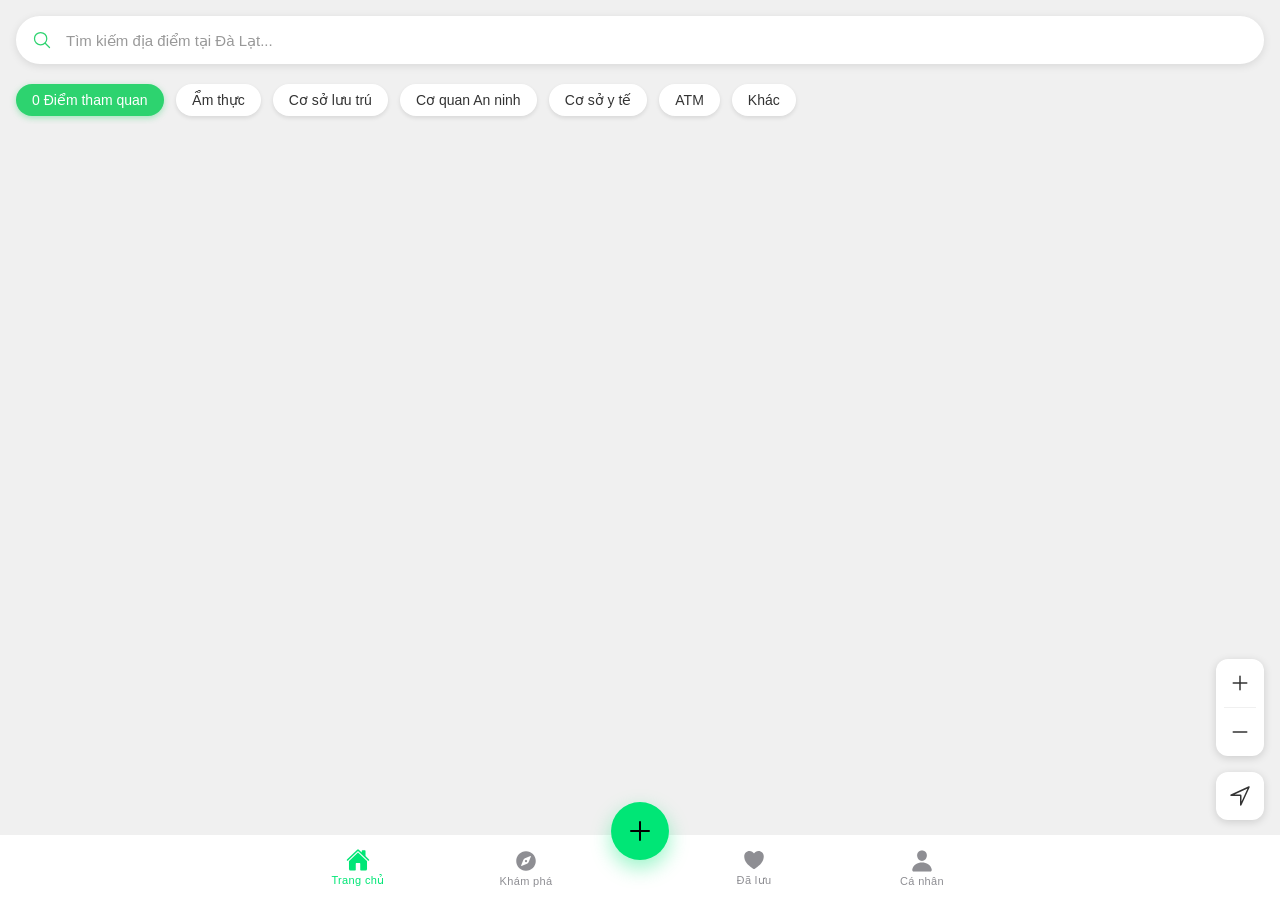
<file: index.html>
<!DOCTYPE html>
<html lang="en" data-beasties-container>

<head>
  <meta charset="utf-8">
  <title>Ionic App</title>

  <base href="/">

  <meta name="color-scheme" content="light dark">
  <meta name="viewport" content="viewport-fit=cover, width=device-width, initial-scale=1.0, minimum-scale=1.0, maximum-scale=1.0, user-scalable=no">
  <meta name="format-detection" content="telephone=no">
  <meta name="msapplication-tap-highlight" content="no">

  <link rel="icon" type="image/png" href="assets/icon/favicon.png">

  <!-- add to homescreen for ios -->
  <meta name="mobile-web-app-capable" content="yes">
  <meta name="apple-mobile-web-app-status-bar-style" content="black">
<style>:root{--ion-color-primary:#0054e9;--ion-color-primary-rgb:0, 84, 233;--ion-color-primary-contrast:#fff;--ion-color-primary-contrast-rgb:255, 255, 255;--ion-color-primary-shade:#004acd;--ion-color-primary-tint:#1a65eb;--ion-color-secondary:#0163aa;--ion-color-secondary-rgb:1, 99, 170;--ion-color-secondary-contrast:#fff;--ion-color-secondary-contrast-rgb:255, 255, 255;--ion-color-secondary-shade:#015796;--ion-color-secondary-tint:#1a73b3;--ion-color-tertiary:#6030ff;--ion-color-tertiary-rgb:96, 48, 255;--ion-color-tertiary-contrast:#fff;--ion-color-tertiary-contrast-rgb:255, 255, 255;--ion-color-tertiary-shade:#542ae0;--ion-color-tertiary-tint:#7045ff;--ion-color-success:#2dd55b;--ion-color-success-rgb:45, 213, 91;--ion-color-success-contrast:#000;--ion-color-success-contrast-rgb:0, 0, 0;--ion-color-success-shade:#28bb50;--ion-color-success-tint:#42d96b;--ion-color-warning:#ffc409;--ion-color-warning-rgb:255, 196, 9;--ion-color-warning-contrast:#000;--ion-color-warning-contrast-rgb:0, 0, 0;--ion-color-warning-shade:#e0ac08;--ion-color-warning-tint:#ffca22;--ion-color-danger:#c5000f;--ion-color-danger-rgb:197, 0, 15;--ion-color-danger-contrast:#fff;--ion-color-danger-contrast-rgb:255, 255, 255;--ion-color-danger-shade:#ad000d;--ion-color-danger-tint:#cb1a27;--ion-color-light:#f4f5f8;--ion-color-light-rgb:244, 245, 248;--ion-color-light-contrast:#000;--ion-color-light-contrast-rgb:0, 0, 0;--ion-color-light-shade:#d7d8da;--ion-color-light-tint:#f5f6f9;--ion-color-medium:#636469;--ion-color-medium-rgb:99, 100, 105;--ion-color-medium-contrast:#fff;--ion-color-medium-contrast-rgb:255, 255, 255;--ion-color-medium-shade:#57585c;--ion-color-medium-tint:#737478;--ion-color-dark:#222428;--ion-color-dark-rgb:34, 36, 40;--ion-color-dark-contrast:#fff;--ion-color-dark-contrast-rgb:255, 255, 255;--ion-color-dark-shade:#1e2023;--ion-color-dark-tint:#383a3e}html{--ion-dynamic-font:-apple-system-body;--ion-font-family:var(--ion-default-font)}body{background:var(--ion-background-color);color:var(--ion-text-color)}@supports (padding-top: 20px){html{--ion-safe-area-top:var(--ion-statusbar-padding)}}@supports (padding-top: env(safe-area-inset-top)){html{--ion-safe-area-top:var(--safe-area-inset-top, env(safe-area-inset-top));--ion-safe-area-bottom:var(--safe-area-inset-bottom, env(safe-area-inset-bottom));--ion-safe-area-left:var(--safe-area-inset-left, env(safe-area-inset-left));--ion-safe-area-right:var(--safe-area-inset-right, env(safe-area-inset-right))}}*{box-sizing:border-box;-webkit-tap-highlight-color:rgba(0,0,0,0);-webkit-tap-highlight-color:transparent;-webkit-touch-callout:none}html{width:100%;height:100%;-webkit-text-size-adjust:100%;text-size-adjust:100%}body{-moz-osx-font-smoothing:grayscale;-webkit-font-smoothing:antialiased;margin:0;padding:0;position:fixed;width:100%;max-width:100%;height:100%;max-height:100%;transform:translateZ(0);text-rendering:optimizeLegibility;overflow:hidden;touch-action:manipulation;-webkit-user-drag:none;-ms-content-zooming:none;word-wrap:break-word;overscroll-behavior-y:none;-webkit-text-size-adjust:none;text-size-adjust:none}html{font-family:var(--ion-font-family)}@supports (-webkit-touch-callout: none){html{font:var(--ion-dynamic-font, 16px var(--ion-font-family))}}</style><link rel="stylesheet" href="styles-RLYRKEWG.css" media="print" onload="this.media='all'"><noscript><link rel="stylesheet" href="styles-RLYRKEWG.css"></noscript></head>

<body>
  <app-root></app-root>
<link rel="modulepreload" href="chunk-JLIR7MG2.js"><link rel="modulepreload" href="chunk-DSTHLXDR.js"><link rel="modulepreload" href="chunk-C5F43A2S.js"><link rel="modulepreload" href="chunk-CDIY4OHL.js"><link rel="modulepreload" href="chunk-BB2L6VRG.js"><link rel="modulepreload" href="chunk-7KGURMOZ.js"><link rel="modulepreload" href="chunk-EN6XEHOR.js"><link rel="modulepreload" href="chunk-XS3D4BMX.js"><link rel="modulepreload" href="chunk-YFROBOQR.js"><link rel="modulepreload" href="chunk-WTJTNUM2.js"><script src="polyfills-TDCRLYKL.js" type="module"></script><script src="main-SAQVHTXD.js" type="module"></script></body>

</html>
</file>
<file: styles-RLYRKEWG.css>
.leaflet-pane,.leaflet-tile,.leaflet-marker-icon,.leaflet-marker-shadow,.leaflet-tile-container,.leaflet-pane>svg,.leaflet-pane>canvas,.leaflet-zoom-box,.leaflet-image-layer,.leaflet-layer{position:absolute;left:0;top:0}.leaflet-container{overflow:hidden}.leaflet-tile,.leaflet-marker-icon,.leaflet-marker-shadow{-webkit-user-select:none;-moz-user-select:none;user-select:none;-webkit-user-drag:none}.leaflet-tile::selection{background:transparent}.leaflet-safari .leaflet-tile{image-rendering:-webkit-optimize-contrast}.leaflet-safari .leaflet-tile-container{width:1600px;height:1600px;-webkit-transform-origin:0 0}.leaflet-marker-icon,.leaflet-marker-shadow{display:block}.leaflet-container .leaflet-overlay-pane svg{max-width:none!important;max-height:none!important}.leaflet-container .leaflet-marker-pane img,.leaflet-container .leaflet-shadow-pane img,.leaflet-container .leaflet-tile-pane img,.leaflet-container img.leaflet-image-layer,.leaflet-container .leaflet-tile{max-width:none!important;max-height:none!important;width:auto;padding:0}.leaflet-container img.leaflet-tile{mix-blend-mode:plus-lighter}.leaflet-container.leaflet-touch-zoom{-ms-touch-action:pan-x pan-y;touch-action:pan-x pan-y}.leaflet-container.leaflet-touch-drag{-ms-touch-action:pinch-zoom;touch-action:none;touch-action:pinch-zoom}.leaflet-container.leaflet-touch-drag.leaflet-touch-zoom{-ms-touch-action:none;touch-action:none}.leaflet-container{-webkit-tap-highlight-color:transparent}.leaflet-container a{-webkit-tap-highlight-color:rgba(51,181,229,.4)}.leaflet-tile{filter:inherit;visibility:hidden}.leaflet-tile-loaded{visibility:inherit}.leaflet-zoom-box{width:0;height:0;-moz-box-sizing:border-box;box-sizing:border-box;z-index:800}.leaflet-overlay-pane svg{-moz-user-select:none}.leaflet-pane{z-index:400}.leaflet-tile-pane{z-index:200}.leaflet-overlay-pane{z-index:400}.leaflet-shadow-pane{z-index:500}.leaflet-marker-pane{z-index:600}.leaflet-tooltip-pane{z-index:650}.leaflet-popup-pane{z-index:700}.leaflet-map-pane canvas{z-index:100}.leaflet-map-pane svg{z-index:200}.leaflet-vml-shape{width:1px;height:1px}.lvml{behavior:url(#default#VML);display:inline-block;position:absolute}.leaflet-control{position:relative;z-index:800;pointer-events:visiblePainted;pointer-events:auto}.leaflet-top,.leaflet-bottom{position:absolute;z-index:1000;pointer-events:none}.leaflet-top{top:0}.leaflet-right{right:0}.leaflet-bottom{bottom:0}.leaflet-left{left:0}.leaflet-control{float:left;clear:both}.leaflet-right .leaflet-control{float:right}.leaflet-top .leaflet-control{margin-top:10px}.leaflet-bottom .leaflet-control{margin-bottom:10px}.leaflet-left .leaflet-control{margin-left:10px}.leaflet-right .leaflet-control{margin-right:10px}.leaflet-fade-anim .leaflet-popup{opacity:0;-webkit-transition:opacity .2s linear;-moz-transition:opacity .2s linear;transition:opacity .2s linear}.leaflet-fade-anim .leaflet-map-pane .leaflet-popup{opacity:1}.leaflet-zoom-animated{-webkit-transform-origin:0 0;-ms-transform-origin:0 0;transform-origin:0 0}svg.leaflet-zoom-animated{will-change:transform}.leaflet-zoom-anim .leaflet-zoom-animated{-webkit-transition:-webkit-transform .25s cubic-bezier(0,0,.25,1);-moz-transition:-moz-transform .25s cubic-bezier(0,0,.25,1);transition:transform .25s cubic-bezier(0,0,.25,1)}.leaflet-zoom-anim .leaflet-tile,.leaflet-pan-anim .leaflet-tile{-webkit-transition:none;-moz-transition:none;transition:none}.leaflet-zoom-anim .leaflet-zoom-hide{visibility:hidden}.leaflet-interactive{cursor:pointer}.leaflet-grab{cursor:-webkit-grab;cursor:-moz-grab;cursor:grab}.leaflet-crosshair,.leaflet-crosshair .leaflet-interactive{cursor:crosshair}.leaflet-popup-pane,.leaflet-control{cursor:auto}.leaflet-dragging .leaflet-grab,.leaflet-dragging .leaflet-grab .leaflet-interactive,.leaflet-dragging .leaflet-marker-draggable{cursor:move;cursor:-webkit-grabbing;cursor:-moz-grabbing;cursor:grabbing}.leaflet-marker-icon,.leaflet-marker-shadow,.leaflet-image-layer,.leaflet-pane>svg path,.leaflet-tile-container{pointer-events:none}.leaflet-marker-icon.leaflet-interactive,.leaflet-image-layer.leaflet-interactive,.leaflet-pane>svg path.leaflet-interactive,svg.leaflet-image-layer.leaflet-interactive path{pointer-events:visiblePainted;pointer-events:auto}.leaflet-container{background:#ddd;outline-offset:1px}.leaflet-container a{color:#0078a8}.leaflet-zoom-box{border:2px dotted #38f;background:#ffffff80}.leaflet-container{font-family:Helvetica Neue,Arial,Helvetica,sans-serif;font-size:12px;font-size:.75rem;line-height:1.5}.leaflet-bar{box-shadow:0 1px 5px #000000a6;border-radius:4px}.leaflet-bar a{background-color:#fff;border-bottom:1px solid #ccc;width:26px;height:26px;line-height:26px;display:block;text-align:center;text-decoration:none;color:#000}.leaflet-bar a,.leaflet-control-layers-toggle{background-position:50% 50%;background-repeat:no-repeat;display:block}.leaflet-bar a:hover,.leaflet-bar a:focus{background-color:#f4f4f4}.leaflet-bar a:first-child{border-top-left-radius:4px;border-top-right-radius:4px}.leaflet-bar a:last-child{border-bottom-left-radius:4px;border-bottom-right-radius:4px;border-bottom:none}.leaflet-bar a.leaflet-disabled{cursor:default;background-color:#f4f4f4;color:#bbb}.leaflet-touch .leaflet-bar a{width:30px;height:30px;line-height:30px}.leaflet-touch .leaflet-bar a:first-child{border-top-left-radius:2px;border-top-right-radius:2px}.leaflet-touch .leaflet-bar a:last-child{border-bottom-left-radius:2px;border-bottom-right-radius:2px}.leaflet-control-zoom-in,.leaflet-control-zoom-out{font:700 18px Lucida Console,Monaco,monospace;text-indent:1px}.leaflet-touch .leaflet-control-zoom-in,.leaflet-touch .leaflet-control-zoom-out{font-size:22px}.leaflet-control-layers{box-shadow:0 1px 5px #0006;background:#fff;border-radius:5px}.leaflet-control-layers-toggle{background-image:url("./media/layers-55W3Q4RM.png");width:36px;height:36px}.leaflet-retina .leaflet-control-layers-toggle{background-image:url("./media/layers-2x-TBM42ERR.png");background-size:26px 26px}.leaflet-touch .leaflet-control-layers-toggle{width:44px;height:44px}.leaflet-control-layers .leaflet-control-layers-list,.leaflet-control-layers-expanded .leaflet-control-layers-toggle{display:none}.leaflet-control-layers-expanded .leaflet-control-layers-list{display:block;position:relative}.leaflet-control-layers-expanded{padding:6px 10px 6px 6px;color:#333;background:#fff}.leaflet-control-layers-scrollbar{overflow-y:scroll;overflow-x:hidden;padding-right:5px}.leaflet-control-layers-selector{margin-top:2px;position:relative;top:1px}.leaflet-control-layers label{display:block;font-size:13px;font-size:1.08333em}.leaflet-control-layers-separator{height:0;border-top:1px solid #ddd;margin:5px -10px 5px -6px}.leaflet-default-icon-path{background-image:url("./media/marker-icon-2V3QKKVC.png")}.leaflet-container .leaflet-control-attribution{background:#fff;background:#fffc;margin:0}.leaflet-control-attribution,.leaflet-control-scale-line{padding:0 5px;color:#333;line-height:1.4}.leaflet-control-attribution a{text-decoration:none}.leaflet-control-attribution a:hover,.leaflet-control-attribution a:focus{text-decoration:underline}.leaflet-attribution-flag{display:inline!important;vertical-align:baseline!important;width:1em;height:.6669em}.leaflet-left .leaflet-control-scale{margin-left:5px}.leaflet-bottom .leaflet-control-scale{margin-bottom:5px}.leaflet-control-scale-line{border:2px solid #777;border-top:none;line-height:1.1;padding:2px 5px 1px;white-space:nowrap;-moz-box-sizing:border-box;box-sizing:border-box;background:#fffc;text-shadow:1px 1px #fff}.leaflet-control-scale-line:not(:first-child){border-top:2px solid #777;border-bottom:none;margin-top:-2px}.leaflet-control-scale-line:not(:first-child):not(:last-child){border-bottom:2px solid #777}.leaflet-touch .leaflet-control-attribution,.leaflet-touch .leaflet-control-layers,.leaflet-touch .leaflet-bar{box-shadow:none}.leaflet-touch .leaflet-control-layers,.leaflet-touch .leaflet-bar{border:2px solid rgba(0,0,0,.2);background-clip:padding-box}.leaflet-popup{position:absolute;text-align:center;margin-bottom:20px}.leaflet-popup-content-wrapper{padding:1px;text-align:left;border-radius:12px}.leaflet-popup-content{margin:13px 24px 13px 20px;line-height:1.3;font-size:13px;font-size:1.08333em;min-height:1px}.leaflet-popup-content p{margin:1.3em 0}.leaflet-popup-tip-container{width:40px;height:20px;position:absolute;left:50%;margin-top:-1px;margin-left:-20px;overflow:hidden;pointer-events:none}.leaflet-popup-tip{width:17px;height:17px;padding:1px;margin:-10px auto 0;pointer-events:auto;-webkit-transform:rotate(45deg);-moz-transform:rotate(45deg);-ms-transform:rotate(45deg);transform:rotate(45deg)}.leaflet-popup-content-wrapper,.leaflet-popup-tip{background:#fff;color:#333;box-shadow:0 3px 14px #0006}.leaflet-container a.leaflet-popup-close-button{position:absolute;top:0;right:0;border:none;text-align:center;width:24px;height:24px;font:16px/24px Tahoma,Verdana,sans-serif;color:#757575;text-decoration:none;background:transparent}.leaflet-container a.leaflet-popup-close-button:hover,.leaflet-container a.leaflet-popup-close-button:focus{color:#585858}.leaflet-popup-scrolled{overflow:auto}.leaflet-oldie .leaflet-popup-content-wrapper{-ms-zoom:1}.leaflet-oldie .leaflet-popup-tip{width:24px;margin:0 auto;-ms-filter:"progid:DXImageTransform.Microsoft.Matrix(M11=0.70710678, M12=0.70710678, M21=-0.70710678, M22=0.70710678)";filter:progid:DXImageTransform.Microsoft.Matrix(M11=.70710678,M12=.70710678,M21=-.70710678,M22=.70710678)}.leaflet-oldie .leaflet-control-zoom,.leaflet-oldie .leaflet-control-layers,.leaflet-oldie .leaflet-popup-content-wrapper,.leaflet-oldie .leaflet-popup-tip{border:1px solid #999}.leaflet-div-icon{background:#fff;border:1px solid #666}.leaflet-tooltip{position:absolute;padding:6px;background-color:#fff;border:1px solid #fff;border-radius:3px;color:#222;white-space:nowrap;-webkit-user-select:none;-moz-user-select:none;-ms-user-select:none;user-select:none;pointer-events:none;box-shadow:0 1px 3px #0006}.leaflet-tooltip.leaflet-interactive{cursor:pointer;pointer-events:auto}.leaflet-tooltip-top:before,.leaflet-tooltip-bottom:before,.leaflet-tooltip-left:before,.leaflet-tooltip-right:before{position:absolute;pointer-events:none;border:6px solid transparent;background:transparent;content:""}.leaflet-tooltip-bottom{margin-top:6px}.leaflet-tooltip-top{margin-top:-6px}.leaflet-tooltip-bottom:before,.leaflet-tooltip-top:before{left:50%;margin-left:-6px}.leaflet-tooltip-top:before{bottom:0;margin-bottom:-12px;border-top-color:#fff}.leaflet-tooltip-bottom:before{top:0;margin-top:-12px;margin-left:-6px;border-bottom-color:#fff}.leaflet-tooltip-left{margin-left:-6px}.leaflet-tooltip-right{margin-left:6px}.leaflet-tooltip-left:before,.leaflet-tooltip-right:before{top:50%;margin-top:-6px}.leaflet-tooltip-left:before{right:0;margin-right:-12px;border-left-color:#fff}.leaflet-tooltip-right:before{left:0;margin-left:-12px;border-right-color:#fff}@media print{.leaflet-control{-webkit-print-color-adjust:exact;print-color-adjust:exact}}:root{--ion-color-primary: #0054e9;--ion-color-primary-rgb: 0, 84, 233;--ion-color-primary-contrast: #fff;--ion-color-primary-contrast-rgb: 255, 255, 255;--ion-color-primary-shade: #004acd;--ion-color-primary-tint: #1a65eb;--ion-color-secondary: #0163aa;--ion-color-secondary-rgb: 1, 99, 170;--ion-color-secondary-contrast: #fff;--ion-color-secondary-contrast-rgb: 255, 255, 255;--ion-color-secondary-shade: #015796;--ion-color-secondary-tint: #1a73b3;--ion-color-tertiary: #6030ff;--ion-color-tertiary-rgb: 96, 48, 255;--ion-color-tertiary-contrast: #fff;--ion-color-tertiary-contrast-rgb: 255, 255, 255;--ion-color-tertiary-shade: #542ae0;--ion-color-tertiary-tint: #7045ff;--ion-color-success: #2dd55b;--ion-color-success-rgb: 45, 213, 91;--ion-color-success-contrast: #000;--ion-color-success-contrast-rgb: 0, 0, 0;--ion-color-success-shade: #28bb50;--ion-color-success-tint: #42d96b;--ion-color-warning: #ffc409;--ion-color-warning-rgb: 255, 196, 9;--ion-color-warning-contrast: #000;--ion-color-warning-contrast-rgb: 0, 0, 0;--ion-color-warning-shade: #e0ac08;--ion-color-warning-tint: #ffca22;--ion-color-danger: #c5000f;--ion-color-danger-rgb: 197, 0, 15;--ion-color-danger-contrast: #fff;--ion-color-danger-contrast-rgb: 255, 255, 255;--ion-color-danger-shade: #ad000d;--ion-color-danger-tint: #cb1a27;--ion-color-light: #f4f5f8;--ion-color-light-rgb: 244, 245, 248;--ion-color-light-contrast: #000;--ion-color-light-contrast-rgb: 0, 0, 0;--ion-color-light-shade: #d7d8da;--ion-color-light-tint: #f5f6f9;--ion-color-medium: #636469;--ion-color-medium-rgb: 99, 100, 105;--ion-color-medium-contrast: #fff;--ion-color-medium-contrast-rgb: 255, 255, 255;--ion-color-medium-shade: #57585c;--ion-color-medium-tint: #737478;--ion-color-dark: #222428;--ion-color-dark-rgb: 34, 36, 40;--ion-color-dark-contrast: #fff;--ion-color-dark-contrast-rgb: 255, 255, 255;--ion-color-dark-shade: #1e2023;--ion-color-dark-tint: #383a3e}html.ios{--ion-default-font: -apple-system, BlinkMacSystemFont, "Helvetica Neue", "Roboto", sans-serif}html.md{--ion-default-font: "Roboto", "Helvetica Neue", sans-serif}html{--ion-dynamic-font: -apple-system-body;--ion-font-family: var(--ion-default-font)}body{background:var(--ion-background-color);color:var(--ion-text-color)}body.backdrop-no-scroll{overflow:hidden}html.ios ion-modal.modal-card ion-header ion-toolbar:first-of-type,html.ios ion-modal.modal-sheet ion-header ion-toolbar:first-of-type,html.ios ion-modal ion-footer ion-toolbar:first-of-type,html.ios ion-footer.modal-footer-moving ion-toolbar:first-of-type{padding-top:6px}html.ios ion-modal.modal-card ion-header ion-toolbar:last-of-type,html.ios ion-modal.modal-sheet ion-header ion-toolbar:last-of-type{padding-bottom:6px}html.ios ion-modal ion-toolbar,html.ios .modal-footer-moving ion-toolbar{padding-right:calc(var(--ion-safe-area-right) + 8px);padding-left:calc(var(--ion-safe-area-left) + 8px)}@media screen and (min-width: 768px){html.ios ion-modal.modal-card:first-of-type{--backdrop-opacity: .18}}ion-modal.modal-default.show-modal~ion-modal.modal-default{--backdrop-opacity: 0;--box-shadow: none}html.ios ion-modal.modal-card .ion-page{border-top-left-radius:var(--border-radius)}.ion-color-primary{--ion-color-base: var(--ion-color-primary, #0054e9) !important;--ion-color-base-rgb: var(--ion-color-primary-rgb, 0, 84, 233) !important;--ion-color-contrast: var(--ion-color-primary-contrast, #fff) !important;--ion-color-contrast-rgb: var(--ion-color-primary-contrast-rgb, 255, 255, 255) !important;--ion-color-shade: var(--ion-color-primary-shade, #004acd) !important;--ion-color-tint: var(--ion-color-primary-tint, #1a65eb) !important}.ion-color-secondary{--ion-color-base: var(--ion-color-secondary, #0163aa) !important;--ion-color-base-rgb: var(--ion-color-secondary-rgb, 1, 99, 170) !important;--ion-color-contrast: var(--ion-color-secondary-contrast, #fff) !important;--ion-color-contrast-rgb: var(--ion-color-secondary-contrast-rgb, 255, 255, 255) !important;--ion-color-shade: var(--ion-color-secondary-shade, #015796) !important;--ion-color-tint: var(--ion-color-secondary-tint, #1a73b3) !important}.ion-color-tertiary{--ion-color-base: var(--ion-color-tertiary, #6030ff) !important;--ion-color-base-rgb: var(--ion-color-tertiary-rgb, 96, 48, 255) !important;--ion-color-contrast: var(--ion-color-tertiary-contrast, #fff) !important;--ion-color-contrast-rgb: var(--ion-color-tertiary-contrast-rgb, 255, 255, 255) !important;--ion-color-shade: var(--ion-color-tertiary-shade, #542ae0) !important;--ion-color-tint: var(--ion-color-tertiary-tint, #7045ff) !important}.ion-color-success{--ion-color-base: var(--ion-color-success, #2dd55b) !important;--ion-color-base-rgb: var(--ion-color-success-rgb, 45, 213, 91) !important;--ion-color-contrast: var(--ion-color-success-contrast, #000) !important;--ion-color-contrast-rgb: var(--ion-color-success-contrast-rgb, 0, 0, 0) !important;--ion-color-shade: var(--ion-color-success-shade, #28bb50) !important;--ion-color-tint: var(--ion-color-success-tint, #42d96b) !important}.ion-color-warning{--ion-color-base: var(--ion-color-warning, #ffc409) !important;--ion-color-base-rgb: var(--ion-color-warning-rgb, 255, 196, 9) !important;--ion-color-contrast: var(--ion-color-warning-contrast, #000) !important;--ion-color-contrast-rgb: var(--ion-color-warning-contrast-rgb, 0, 0, 0) !important;--ion-color-shade: var(--ion-color-warning-shade, #e0ac08) !important;--ion-color-tint: var(--ion-color-warning-tint, #ffca22) !important}.ion-color-danger{--ion-color-base: var(--ion-color-danger, #c5000f) !important;--ion-color-base-rgb: var(--ion-color-danger-rgb, 197, 0, 15) !important;--ion-color-contrast: var(--ion-color-danger-contrast, #fff) !important;--ion-color-contrast-rgb: var(--ion-color-danger-contrast-rgb, 255, 255, 255) !important;--ion-color-shade: var(--ion-color-danger-shade, #ad000d) !important;--ion-color-tint: var(--ion-color-danger-tint, #cb1a27) !important}.ion-color-light{--ion-color-base: var(--ion-color-light, #f4f5f8) !important;--ion-color-base-rgb: var(--ion-color-light-rgb, 244, 245, 248) !important;--ion-color-contrast: var(--ion-color-light-contrast, #000) !important;--ion-color-contrast-rgb: var(--ion-color-light-contrast-rgb, 0, 0, 0) !important;--ion-color-shade: var(--ion-color-light-shade, #d7d8da) !important;--ion-color-tint: var(--ion-color-light-tint, #f5f6f9) !important}.ion-color-medium{--ion-color-base: var(--ion-color-medium, #636469) !important;--ion-color-base-rgb: var(--ion-color-medium-rgb, 99, 100, 105) !important;--ion-color-contrast: var(--ion-color-medium-contrast, #fff) !important;--ion-color-contrast-rgb: var(--ion-color-medium-contrast-rgb, 255, 255, 255) !important;--ion-color-shade: var(--ion-color-medium-shade, #57585c) !important;--ion-color-tint: var(--ion-color-medium-tint, #737478) !important}.ion-color-dark{--ion-color-base: var(--ion-color-dark, #222428) !important;--ion-color-base-rgb: var(--ion-color-dark-rgb, 34, 36, 40) !important;--ion-color-contrast: var(--ion-color-dark-contrast, #fff) !important;--ion-color-contrast-rgb: var(--ion-color-dark-contrast-rgb, 255, 255, 255) !important;--ion-color-shade: var(--ion-color-dark-shade, #1e2023) !important;--ion-color-tint: var(--ion-color-dark-tint, #383a3e) !important}.ion-page{inset:0;display:flex;position:absolute;flex-direction:column;justify-content:space-between;contain:layout size style;z-index:0}.ion-page.ion-page-overlay-passthrough{pointer-events:none}ion-modal>.ion-page{position:relative;contain:layout style;height:100%}.split-pane-visible>.ion-page.split-pane-main{position:relative}ion-route,ion-route-redirect,ion-router,ion-select-option,ion-nav-controller,ion-menu-controller,ion-action-sheet-controller,ion-alert-controller,ion-loading-controller,ion-modal-controller,ion-picker-controller,ion-popover-controller,ion-toast-controller,.ion-page-hidden{display:none!important}.ion-page-invisible{opacity:0}.can-go-back>ion-header ion-back-button{display:block}html.plt-ios.plt-hybrid,html.plt-ios.plt-pwa{--ion-statusbar-padding: 20px}@supports (padding-top: 20px){html{--ion-safe-area-top: var(--ion-statusbar-padding)}}@supports (padding-top: env(safe-area-inset-top)){html{--ion-safe-area-top: var(--safe-area-inset-top, env(safe-area-inset-top));--ion-safe-area-bottom: var(--safe-area-inset-bottom, env(safe-area-inset-bottom));--ion-safe-area-left: var(--safe-area-inset-left, env(safe-area-inset-left));--ion-safe-area-right: var(--safe-area-inset-right, env(safe-area-inset-right))}}ion-card.ion-color .ion-inherit-color,ion-card-header.ion-color .ion-inherit-color{color:inherit}.menu-content{transform:translateZ(0)}.menu-content-open{cursor:pointer;touch-action:manipulation;pointer-events:none;overflow-y:hidden}.menu-content-open ion-content{--overflow: hidden}.menu-content-open .ion-content-scroll-host{overflow:hidden}.ios .menu-content-reveal{box-shadow:-8px 0 42px #00000014}[dir=rtl].ios .menu-content-reveal{box-shadow:8px 0 42px #00000014}.md .menu-content-reveal,.md .menu-content-push{box-shadow:4px 0 16px #0000002e}ion-accordion-group.accordion-group-expand-inset>ion-accordion:first-of-type{border-top-left-radius:8px;border-top-right-radius:8px}ion-accordion-group.accordion-group-expand-inset>ion-accordion:last-of-type{border-bottom-left-radius:8px;border-bottom-right-radius:8px}ion-accordion-group>ion-accordion:last-of-type ion-item[slot=header]{--border-width: 0px}ion-accordion.accordion-animated>[slot=header] .ion-accordion-toggle-icon{transition:.3s transform cubic-bezier(.25,.8,.5,1)}@media (prefers-reduced-motion: reduce){ion-accordion .ion-accordion-toggle-icon{transition:none!important}}ion-accordion.accordion-expanding>[slot=header] .ion-accordion-toggle-icon,ion-accordion.accordion-expanded>[slot=header] .ion-accordion-toggle-icon{transform:rotate(180deg)}ion-accordion-group.accordion-group-expand-inset.md>ion-accordion.accordion-previous ion-item[slot=header]{--border-width: 0px;--inner-border-width: 0px}ion-accordion-group.accordion-group-expand-inset.md>ion-accordion.accordion-expanding:first-of-type,ion-accordion-group.accordion-group-expand-inset.md>ion-accordion.accordion-expanded:first-of-type{margin-top:0}ion-input input::-webkit-date-and-time-value{text-align:start}.ion-datetime-button-overlay{--width: fit-content;--height: fit-content}.ion-datetime-button-overlay ion-datetime.datetime-grid{width:320px;min-height:320px}[ion-last-focus],header[tabindex="-1"]:focus,[role=banner][tabindex="-1"]:focus,main[tabindex="-1"]:focus,[role=main][tabindex="-1"]:focus,h1[tabindex="-1"]:focus,[role=heading][aria-level="1"][tabindex="-1"]:focus{outline:none}.popover-viewport:has(>ion-content){overflow:hidden}@supports not selector(:has(> ion-content)){.popover-viewport{overflow:hidden}}audio,canvas,progress,video{vertical-align:baseline}audio:not([controls]){display:none;height:0}b,strong{font-weight:700}img{max-width:100%}hr{height:1px;border-width:0;box-sizing:content-box}pre{overflow:auto}code,kbd,pre,samp{font-family:monospace,monospace;font-size:1em}label,input,select,textarea{font-family:inherit;line-height:normal}textarea{overflow:auto;height:auto;font:inherit;color:inherit}textarea::placeholder{padding-left:2px}form,input,optgroup,select{margin:0;font:inherit;color:inherit}html input[type=button],input[type=reset],input[type=submit]{cursor:pointer;-webkit-appearance:button}a,a div,a span,a ion-icon,a ion-label,button,button div,button span,button ion-icon,button ion-label,.ion-tappable,[tappable],[tappable] div,[tappable] span,[tappable] ion-icon,[tappable] ion-label,input,textarea{touch-action:manipulation}a ion-label,button ion-label{pointer-events:none}button{padding:0;border:0;border-radius:0;font-family:inherit;font-style:inherit;font-variant:inherit;line-height:1;text-transform:none;cursor:pointer;-webkit-appearance:button}[tappable]{cursor:pointer}a[disabled],button[disabled],html input[disabled]{cursor:default}button::-moz-focus-inner,input::-moz-focus-inner{padding:0;border:0}input[type=number]::-webkit-inner-spin-button,input[type=number]::-webkit-outer-spin-button{height:auto}input[type=search]::-webkit-search-cancel-button,input[type=search]::-webkit-search-decoration{-webkit-appearance:none}table{border-collapse:collapse;border-spacing:0}td,th{padding:0}*{box-sizing:border-box;-webkit-tap-highlight-color:rgba(0,0,0,0);-webkit-tap-highlight-color:transparent;-webkit-touch-callout:none}html{width:100%;height:100%;-webkit-text-size-adjust:100%;text-size-adjust:100%}html.ion-ce body{display:block}html.plt-pwa{height:100vh}body{-moz-osx-font-smoothing:grayscale;-webkit-font-smoothing:antialiased;margin:0;padding:0;position:fixed;width:100%;max-width:100%;height:100%;max-height:100%;transform:translateZ(0);text-rendering:optimizeLegibility;overflow:hidden;touch-action:manipulation;-webkit-user-drag:none;-ms-content-zooming:none;word-wrap:break-word;overscroll-behavior-y:none;-webkit-text-size-adjust:none;text-size-adjust:none}html{font-family:var(--ion-font-family)}@supports (-webkit-touch-callout: none){html{font:var(--ion-dynamic-font, 16px var(--ion-font-family))}}a{background-color:transparent;color:var(--ion-color-primary, #0054e9)}h1,h2,h3,h4,h5,h6{margin-top:16px;margin-bottom:10px;font-weight:500;line-height:1.2}h1{margin-top:20px;font-size:1.625rem}h2{margin-top:18px;font-size:1.5rem}h3{font-size:1.375rem}h4{font-size:1.25rem}h5{font-size:1.125rem}h6{font-size:1rem}small{font-size:75%}sub,sup{position:relative;font-size:75%;line-height:0;vertical-align:baseline}sup{top:-.5em}sub{bottom:-.25em}.ion-hide,.ion-hide-up,.ion-hide-down{display:none!important}@media (min-width: 576px){.ion-hide-sm-up{display:none!important}}@media (max-width: 575.98px){.ion-hide-sm-down{display:none!important}}@media (min-width: 768px){.ion-hide-md-up{display:none!important}}@media (max-width: 767.98px){.ion-hide-md-down{display:none!important}}@media (min-width: 992px){.ion-hide-lg-up{display:none!important}}@media (max-width: 991.98px){.ion-hide-lg-down{display:none!important}}@media (min-width: 1200px){.ion-hide-xl-up{display:none!important}}@media (max-width: 1199.98px){.ion-hide-xl-down{display:none!important}}.ion-display-none{display:none!important}@media (min-width: 576px){.ion-display-sm-none{display:none!important}}@media (min-width: 768px){.ion-display-md-none{display:none!important}}@media (min-width: 992px){.ion-display-lg-none{display:none!important}}@media (min-width: 1200px){.ion-display-xl-none{display:none!important}}.ion-display-inline{display:inline!important}@media (min-width: 576px){.ion-display-sm-inline{display:inline!important}}@media (min-width: 768px){.ion-display-md-inline{display:inline!important}}@media (min-width: 992px){.ion-display-lg-inline{display:inline!important}}@media (min-width: 1200px){.ion-display-xl-inline{display:inline!important}}.ion-display-inline-block{display:inline-block!important}@media (min-width: 576px){.ion-display-sm-inline-block{display:inline-block!important}}@media (min-width: 768px){.ion-display-md-inline-block{display:inline-block!important}}@media (min-width: 992px){.ion-display-lg-inline-block{display:inline-block!important}}@media (min-width: 1200px){.ion-display-xl-inline-block{display:inline-block!important}}.ion-display-block{display:block!important}@media (min-width: 576px){.ion-display-sm-block{display:block!important}}@media (min-width: 768px){.ion-display-md-block{display:block!important}}@media (min-width: 992px){.ion-display-lg-block{display:block!important}}@media (min-width: 1200px){.ion-display-xl-block{display:block!important}}.ion-display-flex{display:flex!important}@media (min-width: 576px){.ion-display-sm-flex{display:flex!important}}@media (min-width: 768px){.ion-display-md-flex{display:flex!important}}@media (min-width: 992px){.ion-display-lg-flex{display:flex!important}}@media (min-width: 1200px){.ion-display-xl-flex{display:flex!important}}.ion-display-inline-flex{display:inline-flex!important}@media (min-width: 576px){.ion-display-sm-inline-flex{display:inline-flex!important}}@media (min-width: 768px){.ion-display-md-inline-flex{display:inline-flex!important}}@media (min-width: 992px){.ion-display-lg-inline-flex{display:inline-flex!important}}@media (min-width: 1200px){.ion-display-xl-inline-flex{display:inline-flex!important}}.ion-display-grid{display:grid!important}@media (min-width: 576px){.ion-display-sm-grid{display:grid!important}}@media (min-width: 768px){.ion-display-md-grid{display:grid!important}}@media (min-width: 992px){.ion-display-lg-grid{display:grid!important}}@media (min-width: 1200px){.ion-display-xl-grid{display:grid!important}}.ion-display-inline-grid{display:inline-grid!important}@media (min-width: 576px){.ion-display-sm-inline-grid{display:inline-grid!important}}@media (min-width: 768px){.ion-display-md-inline-grid{display:inline-grid!important}}@media (min-width: 992px){.ion-display-lg-inline-grid{display:inline-grid!important}}@media (min-width: 1200px){.ion-display-xl-inline-grid{display:inline-grid!important}}.ion-display-table{display:table!important}@media (min-width: 576px){.ion-display-sm-table{display:table!important}}@media (min-width: 768px){.ion-display-md-table{display:table!important}}@media (min-width: 992px){.ion-display-lg-table{display:table!important}}@media (min-width: 1200px){.ion-display-xl-table{display:table!important}}.ion-display-table-cell{display:table-cell!important}@media (min-width: 576px){.ion-display-sm-table-cell{display:table-cell!important}}@media (min-width: 768px){.ion-display-md-table-cell{display:table-cell!important}}@media (min-width: 992px){.ion-display-lg-table-cell{display:table-cell!important}}@media (min-width: 1200px){.ion-display-xl-table-cell{display:table-cell!important}}.ion-display-table-row{display:table-row!important}@media (min-width: 576px){.ion-display-sm-table-row{display:table-row!important}}@media (min-width: 768px){.ion-display-md-table-row{display:table-row!important}}@media (min-width: 992px){.ion-display-lg-table-row{display:table-row!important}}@media (min-width: 1200px){.ion-display-xl-table-row{display:table-row!important}}.ion-no-padding{--padding-start: 0;--padding-end: 0;--padding-top: 0;--padding-bottom: 0;padding:0}.ion-padding{--padding-start: var(--ion-padding, 16px);--padding-end: var(--ion-padding, 16px);--padding-top: var(--ion-padding, 16px);--padding-bottom: var(--ion-padding, 16px);-webkit-padding-start:var(--ion-padding, 16px);padding-inline-start:var(--ion-padding, 16px);-webkit-padding-end:var(--ion-padding, 16px);padding-inline-end:var(--ion-padding, 16px);padding-top:var(--ion-padding, 16px);padding-bottom:var(--ion-padding, 16px)}.ion-padding-top{--padding-top: var(--ion-padding, 16px);padding-top:var(--ion-padding, 16px)}.ion-padding-start{--padding-start: var(--ion-padding, 16px);-webkit-padding-start:var(--ion-padding, 16px);padding-inline-start:var(--ion-padding, 16px)}.ion-padding-end{--padding-end: var(--ion-padding, 16px);-webkit-padding-end:var(--ion-padding, 16px);padding-inline-end:var(--ion-padding, 16px)}.ion-padding-bottom{--padding-bottom: var(--ion-padding, 16px);padding-bottom:var(--ion-padding, 16px)}.ion-padding-vertical{--padding-top: var(--ion-padding, 16px);--padding-bottom: var(--ion-padding, 16px);padding-top:var(--ion-padding, 16px);padding-bottom:var(--ion-padding, 16px)}.ion-padding-horizontal{--padding-start: var(--ion-padding, 16px);--padding-end: var(--ion-padding, 16px);-webkit-padding-start:var(--ion-padding, 16px);padding-inline-start:var(--ion-padding, 16px);-webkit-padding-end:var(--ion-padding, 16px);padding-inline-end:var(--ion-padding, 16px)}.ion-no-margin{--margin-start: 0;--margin-end: 0;--margin-top: 0;--margin-bottom: 0;margin:0}.ion-margin{--margin-start: var(--ion-margin, 16px);--margin-end: var(--ion-margin, 16px);--margin-top: var(--ion-margin, 16px);--margin-bottom: var(--ion-margin, 16px);-webkit-margin-start:var(--ion-margin, 16px);margin-inline-start:var(--ion-margin, 16px);-webkit-margin-end:var(--ion-margin, 16px);margin-inline-end:var(--ion-margin, 16px);margin-top:var(--ion-margin, 16px);margin-bottom:var(--ion-margin, 16px)}.ion-margin-top{--margin-top: var(--ion-margin, 16px);margin-top:var(--ion-margin, 16px)}.ion-margin-start{--margin-start: var(--ion-margin, 16px);-webkit-margin-start:var(--ion-margin, 16px);margin-inline-start:var(--ion-margin, 16px)}.ion-margin-end{--margin-end: var(--ion-margin, 16px);-webkit-margin-end:var(--ion-margin, 16px);margin-inline-end:var(--ion-margin, 16px)}.ion-margin-bottom{--margin-bottom: var(--ion-margin, 16px);margin-bottom:var(--ion-margin, 16px)}.ion-margin-vertical{--margin-top: var(--ion-margin, 16px);--margin-bottom: var(--ion-margin, 16px);margin-top:var(--ion-margin, 16px);margin-bottom:var(--ion-margin, 16px)}.ion-margin-horizontal{--margin-start: var(--ion-margin, 16px);--margin-end: var(--ion-margin, 16px);-webkit-margin-start:var(--ion-margin, 16px);margin-inline-start:var(--ion-margin, 16px);-webkit-margin-end:var(--ion-margin, 16px);margin-inline-end:var(--ion-margin, 16px)}.ion-float-left{float:left!important}.ion-float-right{float:right!important}.ion-float-start{float:left!important}:host-context([dir=rtl]) .ion-float-start{float:right!important}[dir=rtl] .ion-float-start{float:right!important}@supports selector(:dir(rtl)){.ion-float-start:dir(rtl){float:right!important}}.ion-float-end{float:right!important}:host-context([dir=rtl]) .ion-float-end{float:left!important}[dir=rtl] .ion-float-end{float:left!important}@supports selector(:dir(rtl)){.ion-float-end:dir(rtl){float:left!important}}@media (min-width: 576px){.ion-float-sm-left{float:left!important}.ion-float-sm-right{float:right!important}.ion-float-sm-start{float:left!important}:host-context([dir=rtl]) .ion-float-sm-start{float:right!important}[dir=rtl] .ion-float-sm-start{float:right!important}@supports selector(:dir(rtl)){.ion-float-sm-start:dir(rtl){float:right!important}}.ion-float-sm-end{float:right!important}:host-context([dir=rtl]) .ion-float-sm-end{float:left!important}[dir=rtl] .ion-float-sm-end{float:left!important}@supports selector(:dir(rtl)){.ion-float-sm-end:dir(rtl){float:left!important}}}@media (min-width: 768px){.ion-float-md-left{float:left!important}.ion-float-md-right{float:right!important}.ion-float-md-start{float:left!important}:host-context([dir=rtl]) .ion-float-md-start{float:right!important}[dir=rtl] .ion-float-md-start{float:right!important}@supports selector(:dir(rtl)){.ion-float-md-start:dir(rtl){float:right!important}}.ion-float-md-end{float:right!important}:host-context([dir=rtl]) .ion-float-md-end{float:left!important}[dir=rtl] .ion-float-md-end{float:left!important}@supports selector(:dir(rtl)){.ion-float-md-end:dir(rtl){float:left!important}}}@media (min-width: 992px){.ion-float-lg-left{float:left!important}.ion-float-lg-right{float:right!important}.ion-float-lg-start{float:left!important}:host-context([dir=rtl]) .ion-float-lg-start{float:right!important}[dir=rtl] .ion-float-lg-start{float:right!important}@supports selector(:dir(rtl)){.ion-float-lg-start:dir(rtl){float:right!important}}.ion-float-lg-end{float:right!important}:host-context([dir=rtl]) .ion-float-lg-end{float:left!important}[dir=rtl] .ion-float-lg-end{float:left!important}@supports selector(:dir(rtl)){.ion-float-lg-end:dir(rtl){float:left!important}}}@media (min-width: 1200px){.ion-float-xl-left{float:left!important}.ion-float-xl-right{float:right!important}.ion-float-xl-start{float:left!important}:host-context([dir=rtl]) .ion-float-xl-start{float:right!important}[dir=rtl] .ion-float-xl-start{float:right!important}@supports selector(:dir(rtl)){.ion-float-xl-start:dir(rtl){float:right!important}}.ion-float-xl-end{float:right!important}:host-context([dir=rtl]) .ion-float-xl-end{float:left!important}[dir=rtl] .ion-float-xl-end{float:left!important}@supports selector(:dir(rtl)){.ion-float-xl-end:dir(rtl){float:left!important}}}.ion-text-center{text-align:center!important}.ion-text-justify{text-align:justify!important}.ion-text-start{text-align:start!important}.ion-text-end{text-align:end!important}.ion-text-left{text-align:left!important}.ion-text-right{text-align:right!important}.ion-text-nowrap{white-space:nowrap!important}.ion-text-wrap{white-space:normal!important}@media (min-width: 576px){.ion-text-sm-center{text-align:center!important}.ion-text-sm-justify{text-align:justify!important}.ion-text-sm-start{text-align:start!important}.ion-text-sm-end{text-align:end!important}.ion-text-sm-left{text-align:left!important}.ion-text-sm-right{text-align:right!important}.ion-text-sm-nowrap{white-space:nowrap!important}.ion-text-sm-wrap{white-space:normal!important}}@media (min-width: 768px){.ion-text-md-center{text-align:center!important}.ion-text-md-justify{text-align:justify!important}.ion-text-md-start{text-align:start!important}.ion-text-md-end{text-align:end!important}.ion-text-md-left{text-align:left!important}.ion-text-md-right{text-align:right!important}.ion-text-md-nowrap{white-space:nowrap!important}.ion-text-md-wrap{white-space:normal!important}}@media (min-width: 992px){.ion-text-lg-center{text-align:center!important}.ion-text-lg-justify{text-align:justify!important}.ion-text-lg-start{text-align:start!important}.ion-text-lg-end{text-align:end!important}.ion-text-lg-left{text-align:left!important}.ion-text-lg-right{text-align:right!important}.ion-text-lg-nowrap{white-space:nowrap!important}.ion-text-lg-wrap{white-space:normal!important}}@media (min-width: 1200px){.ion-text-xl-center{text-align:center!important}.ion-text-xl-justify{text-align:justify!important}.ion-text-xl-start{text-align:start!important}.ion-text-xl-end{text-align:end!important}.ion-text-xl-left{text-align:left!important}.ion-text-xl-right{text-align:right!important}.ion-text-xl-nowrap{white-space:nowrap!important}.ion-text-xl-wrap{white-space:normal!important}}.ion-text-uppercase{text-transform:uppercase!important}.ion-text-lowercase{text-transform:lowercase!important}.ion-text-capitalize{text-transform:capitalize!important}@media (min-width: 576px){.ion-text-sm-uppercase{text-transform:uppercase!important}.ion-text-sm-lowercase{text-transform:lowercase!important}.ion-text-sm-capitalize{text-transform:capitalize!important}}@media (min-width: 768px){.ion-text-md-uppercase{text-transform:uppercase!important}.ion-text-md-lowercase{text-transform:lowercase!important}.ion-text-md-capitalize{text-transform:capitalize!important}}@media (min-width: 992px){.ion-text-lg-uppercase{text-transform:uppercase!important}.ion-text-lg-lowercase{text-transform:lowercase!important}.ion-text-lg-capitalize{text-transform:capitalize!important}}@media (min-width: 1200px){.ion-text-xl-uppercase{text-transform:uppercase!important}.ion-text-xl-lowercase{text-transform:lowercase!important}.ion-text-xl-capitalize{text-transform:capitalize!important}}.ion-align-content-start{align-content:flex-start!important}.ion-align-content-end{align-content:flex-end!important}.ion-align-content-center{align-content:center!important}.ion-align-content-between{align-content:space-between!important}.ion-align-content-around{align-content:space-around!important}.ion-align-content-stretch{align-content:stretch!important}@media (min-width: 576px){.ion-align-content-sm-start{align-content:flex-start!important}.ion-align-content-sm-end{align-content:flex-end!important}.ion-align-content-sm-center{align-content:center!important}.ion-align-content-sm-between{align-content:space-between!important}.ion-align-content-sm-around{align-content:space-around!important}.ion-align-content-sm-stretch{align-content:stretch!important}}@media (min-width: 768px){.ion-align-content-md-start{align-content:flex-start!important}.ion-align-content-md-end{align-content:flex-end!important}.ion-align-content-md-center{align-content:center!important}.ion-align-content-md-between{align-content:space-between!important}.ion-align-content-md-around{align-content:space-around!important}.ion-align-content-md-stretch{align-content:stretch!important}}@media (min-width: 992px){.ion-align-content-lg-start{align-content:flex-start!important}.ion-align-content-lg-end{align-content:flex-end!important}.ion-align-content-lg-center{align-content:center!important}.ion-align-content-lg-between{align-content:space-between!important}.ion-align-content-lg-around{align-content:space-around!important}.ion-align-content-lg-stretch{align-content:stretch!important}}@media (min-width: 1200px){.ion-align-content-xl-start{align-content:flex-start!important}.ion-align-content-xl-end{align-content:flex-end!important}.ion-align-content-xl-center{align-content:center!important}.ion-align-content-xl-between{align-content:space-between!important}.ion-align-content-xl-around{align-content:space-around!important}.ion-align-content-xl-stretch{align-content:stretch!important}}.ion-align-items-start{align-items:start!important}.ion-align-items-end{align-items:end!important}.ion-align-items-center{align-items:center!important}.ion-align-items-stretch{align-items:stretch!important}.ion-align-items-baseline{align-items:baseline!important}@media (min-width: 576px){.ion-align-items-sm-start{align-items:start!important}.ion-align-items-sm-end{align-items:end!important}.ion-align-items-sm-center{align-items:center!important}.ion-align-items-sm-stretch{align-items:stretch!important}.ion-align-items-sm-baseline{align-items:baseline!important}}@media (min-width: 768px){.ion-align-items-md-start{align-items:start!important}.ion-align-items-md-end{align-items:end!important}.ion-align-items-md-center{align-items:center!important}.ion-align-items-md-stretch{align-items:stretch!important}.ion-align-items-md-baseline{align-items:baseline!important}}@media (min-width: 992px){.ion-align-items-lg-start{align-items:start!important}.ion-align-items-lg-end{align-items:end!important}.ion-align-items-lg-center{align-items:center!important}.ion-align-items-lg-stretch{align-items:stretch!important}.ion-align-items-lg-baseline{align-items:baseline!important}}@media (min-width: 1200px){.ion-align-items-xl-start{align-items:start!important}.ion-align-items-xl-end{align-items:end!important}.ion-align-items-xl-center{align-items:center!important}.ion-align-items-xl-stretch{align-items:stretch!important}.ion-align-items-xl-baseline{align-items:baseline!important}}.ion-align-self-start{align-self:start!important}.ion-align-self-end{align-self:end!important}.ion-align-self-center{align-self:center!important}.ion-align-self-stretch{align-self:stretch!important}.ion-align-self-baseline{align-self:baseline!important}.ion-align-self-auto{align-self:auto!important}@media (min-width: 576px){.ion-align-self-sm-start{align-self:start!important}.ion-align-self-sm-end{align-self:end!important}.ion-align-self-sm-center{align-self:center!important}.ion-align-self-sm-stretch{align-self:stretch!important}.ion-align-self-sm-baseline{align-self:baseline!important}.ion-align-self-sm-auto{align-self:auto!important}}@media (min-width: 768px){.ion-align-self-md-start{align-self:start!important}.ion-align-self-md-end{align-self:end!important}.ion-align-self-md-center{align-self:center!important}.ion-align-self-md-stretch{align-self:stretch!important}.ion-align-self-md-baseline{align-self:baseline!important}.ion-align-self-md-auto{align-self:auto!important}}@media (min-width: 992px){.ion-align-self-lg-start{align-self:start!important}.ion-align-self-lg-end{align-self:end!important}.ion-align-self-lg-center{align-self:center!important}.ion-align-self-lg-stretch{align-self:stretch!important}.ion-align-self-lg-baseline{align-self:baseline!important}.ion-align-self-lg-auto{align-self:auto!important}}@media (min-width: 1200px){.ion-align-self-xl-start{align-self:start!important}.ion-align-self-xl-end{align-self:end!important}.ion-align-self-xl-center{align-self:center!important}.ion-align-self-xl-stretch{align-self:stretch!important}.ion-align-self-xl-baseline{align-self:baseline!important}.ion-align-self-xl-auto{align-self:auto!important}}.ion-justify-content-start{justify-content:flex-start!important}.ion-justify-content-end{justify-content:flex-end!important}.ion-justify-content-center{justify-content:center!important}.ion-justify-content-between{justify-content:space-between!important}.ion-justify-content-around{justify-content:space-around!important}.ion-justify-content-evenly{justify-content:space-evenly!important}@media (min-width: 576px){.ion-justify-content-sm-start{justify-content:flex-start!important}.ion-justify-content-sm-end{justify-content:flex-end!important}.ion-justify-content-sm-center{justify-content:center!important}.ion-justify-content-sm-between{justify-content:space-between!important}.ion-justify-content-sm-around{justify-content:space-around!important}.ion-justify-content-sm-evenly{justify-content:space-evenly!important}}@media (min-width: 768px){.ion-justify-content-md-start{justify-content:flex-start!important}.ion-justify-content-md-end{justify-content:flex-end!important}.ion-justify-content-md-center{justify-content:center!important}.ion-justify-content-md-between{justify-content:space-between!important}.ion-justify-content-md-around{justify-content:space-around!important}.ion-justify-content-md-evenly{justify-content:space-evenly!important}}@media (min-width: 992px){.ion-justify-content-lg-start{justify-content:flex-start!important}.ion-justify-content-lg-end{justify-content:flex-end!important}.ion-justify-content-lg-center{justify-content:center!important}.ion-justify-content-lg-between{justify-content:space-between!important}.ion-justify-content-lg-around{justify-content:space-around!important}.ion-justify-content-lg-evenly{justify-content:space-evenly!important}}@media (min-width: 1200px){.ion-justify-content-xl-start{justify-content:flex-start!important}.ion-justify-content-xl-end{justify-content:flex-end!important}.ion-justify-content-xl-center{justify-content:center!important}.ion-justify-content-xl-between{justify-content:space-between!important}.ion-justify-content-xl-around{justify-content:space-around!important}.ion-justify-content-xl-evenly{justify-content:space-evenly!important}}.ion-flex-row{flex-direction:row!important}.ion-flex-row-reverse{flex-direction:row-reverse!important}.ion-flex-column{flex-direction:column!important}.ion-flex-column-reverse{flex-direction:column-reverse!important}@media (min-width: 576px){.ion-flex-sm-row{flex-direction:row!important}.ion-flex-sm-row-reverse{flex-direction:row-reverse!important}.ion-flex-sm-column{flex-direction:column!important}.ion-flex-sm-column-reverse{flex-direction:column-reverse!important}}@media (min-width: 768px){.ion-flex-md-row{flex-direction:row!important}.ion-flex-md-row-reverse{flex-direction:row-reverse!important}.ion-flex-md-column{flex-direction:column!important}.ion-flex-md-column-reverse{flex-direction:column-reverse!important}}@media (min-width: 992px){.ion-flex-lg-row{flex-direction:row!important}.ion-flex-lg-row-reverse{flex-direction:row-reverse!important}.ion-flex-lg-column{flex-direction:column!important}.ion-flex-lg-column-reverse{flex-direction:column-reverse!important}}@media (min-width: 1200px){.ion-flex-xl-row{flex-direction:row!important}.ion-flex-xl-row-reverse{flex-direction:row-reverse!important}.ion-flex-xl-column{flex-direction:column!important}.ion-flex-xl-column-reverse{flex-direction:column-reverse!important}}.ion-wrap{flex-wrap:wrap!important}.ion-nowrap{flex-wrap:nowrap!important}.ion-wrap-reverse{flex-wrap:wrap-reverse!important}.ion-flex-wrap{flex-wrap:wrap!important}.ion-flex-nowrap{flex-wrap:nowrap!important}.ion-flex-wrap-reverse{flex-wrap:wrap-reverse!important}@media (min-width: 576px){.ion-flex-sm-wrap{flex-wrap:wrap!important}.ion-flex-sm-nowrap{flex-wrap:nowrap!important}.ion-flex-sm-wrap-reverse{flex-wrap:wrap-reverse!important}}@media (min-width: 768px){.ion-flex-md-wrap{flex-wrap:wrap!important}.ion-flex-md-nowrap{flex-wrap:nowrap!important}.ion-flex-md-wrap-reverse{flex-wrap:wrap-reverse!important}}@media (min-width: 992px){.ion-flex-lg-wrap{flex-wrap:wrap!important}.ion-flex-lg-nowrap{flex-wrap:nowrap!important}.ion-flex-lg-wrap-reverse{flex-wrap:wrap-reverse!important}}@media (min-width: 1200px){.ion-flex-xl-wrap{flex-wrap:wrap!important}.ion-flex-xl-nowrap{flex-wrap:nowrap!important}.ion-flex-xl-wrap-reverse{flex-wrap:wrap-reverse!important}}.ion-flex-1{flex:1!important}.ion-flex-auto{flex:auto!important}.ion-flex-initial{flex:initial!important}.ion-flex-none{flex:none!important}@media (min-width: 576px){.ion-flex-sm-1{flex:1!important}.ion-flex-sm-auto{flex:auto!important}.ion-flex-sm-initial{flex:initial!important}.ion-flex-sm-none{flex:none!important}}@media (min-width: 768px){.ion-flex-md-1{flex:1!important}.ion-flex-md-auto{flex:auto!important}.ion-flex-md-initial{flex:initial!important}.ion-flex-md-none{flex:none!important}}@media (min-width: 992px){.ion-flex-lg-1{flex:1!important}.ion-flex-lg-auto{flex:auto!important}.ion-flex-lg-initial{flex:initial!important}.ion-flex-lg-none{flex:none!important}}@media (min-width: 1200px){.ion-flex-xl-1{flex:1!important}.ion-flex-xl-auto{flex:auto!important}.ion-flex-xl-initial{flex:initial!important}.ion-flex-xl-none{flex:none!important}}.ion-flex-grow-0{flex-grow:0!important}.ion-flex-grow-1{flex-grow:1!important}.ion-flex-shrink-0{flex-shrink:0!important}.ion-flex-shrink-1{flex-shrink:1!important}@media (min-width: 576px){.ion-flex-sm-grow-0{flex-grow:0!important}.ion-flex-sm-grow-1{flex-grow:1!important}.ion-flex-sm-shrink-0{flex-shrink:0!important}.ion-flex-sm-shrink-1{flex-shrink:1!important}}@media (min-width: 768px){.ion-flex-md-grow-0{flex-grow:0!important}.ion-flex-md-grow-1{flex-grow:1!important}.ion-flex-md-shrink-0{flex-shrink:0!important}.ion-flex-md-shrink-1{flex-shrink:1!important}}@media (min-width: 992px){.ion-flex-lg-grow-0{flex-grow:0!important}.ion-flex-lg-grow-1{flex-grow:1!important}.ion-flex-lg-shrink-0{flex-shrink:0!important}.ion-flex-lg-shrink-1{flex-shrink:1!important}}@media (min-width: 1200px){.ion-flex-xl-grow-0{flex-grow:0!important}.ion-flex-xl-grow-1{flex-grow:1!important}.ion-flex-xl-shrink-0{flex-shrink:0!important}.ion-flex-xl-shrink-1{flex-shrink:1!important}}.ion-order-first{order:-1!important}.ion-order-0{order:0!important}.ion-order-1{order:1!important}.ion-order-2{order:2!important}.ion-order-3{order:3!important}.ion-order-4{order:4!important}.ion-order-5{order:5!important}.ion-order-6{order:6!important}.ion-order-7{order:7!important}.ion-order-8{order:8!important}.ion-order-9{order:9!important}.ion-order-10{order:10!important}.ion-order-11{order:11!important}.ion-order-12{order:12!important}.ion-order-last{order:13!important}@media (min-width: 576px){.ion-order-sm-first{order:-1!important}.ion-order-sm-0{order:0!important}.ion-order-sm-1{order:1!important}.ion-order-sm-2{order:2!important}.ion-order-sm-3{order:3!important}.ion-order-sm-4{order:4!important}.ion-order-sm-5{order:5!important}.ion-order-sm-6{order:6!important}.ion-order-sm-7{order:7!important}.ion-order-sm-8{order:8!important}.ion-order-sm-9{order:9!important}.ion-order-sm-10{order:10!important}.ion-order-sm-11{order:11!important}.ion-order-sm-12{order:12!important}.ion-order-sm-last{order:13!important}}@media (min-width: 768px){.ion-order-md-first{order:-1!important}.ion-order-md-0{order:0!important}.ion-order-md-1{order:1!important}.ion-order-md-2{order:2!important}.ion-order-md-3{order:3!important}.ion-order-md-4{order:4!important}.ion-order-md-5{order:5!important}.ion-order-md-6{order:6!important}.ion-order-md-7{order:7!important}.ion-order-md-8{order:8!important}.ion-order-md-9{order:9!important}.ion-order-md-10{order:10!important}.ion-order-md-11{order:11!important}.ion-order-md-12{order:12!important}.ion-order-md-last{order:13!important}}@media (min-width: 992px){.ion-order-lg-first{order:-1!important}.ion-order-lg-0{order:0!important}.ion-order-lg-1{order:1!important}.ion-order-lg-2{order:2!important}.ion-order-lg-3{order:3!important}.ion-order-lg-4{order:4!important}.ion-order-lg-5{order:5!important}.ion-order-lg-6{order:6!important}.ion-order-lg-7{order:7!important}.ion-order-lg-8{order:8!important}.ion-order-lg-9{order:9!important}.ion-order-lg-10{order:10!important}.ion-order-lg-11{order:11!important}.ion-order-lg-12{order:12!important}.ion-order-lg-last{order:13!important}}@media (min-width: 1200px){.ion-order-xl-first{order:-1!important}.ion-order-xl-0{order:0!important}.ion-order-xl-1{order:1!important}.ion-order-xl-2{order:2!important}.ion-order-xl-3{order:3!important}.ion-order-xl-4{order:4!important}.ion-order-xl-5{order:5!important}.ion-order-xl-6{order:6!important}.ion-order-xl-7{order:7!important}.ion-order-xl-8{order:8!important}.ion-order-xl-9{order:9!important}.ion-order-xl-10{order:10!important}.ion-order-xl-11{order:11!important}.ion-order-xl-12{order:12!important}.ion-order-xl-last{order:13!important}}.leaflet-cluster-anim .leaflet-marker-icon,.leaflet-cluster-anim .leaflet-marker-shadow{-webkit-transition:-webkit-transform .3s ease-out,opacity .3s ease-in;-moz-transition:-moz-transform .3s ease-out,opacity .3s ease-in;-o-transition:-o-transform .3s ease-out,opacity .3s ease-in;transition:transform .3s ease-out,opacity .3s ease-in}.leaflet-cluster-spider-leg{-webkit-transition:-webkit-stroke-dashoffset .3s ease-out,-webkit-stroke-opacity .3s ease-in;-moz-transition:-moz-stroke-dashoffset .3s ease-out,-moz-stroke-opacity .3s ease-in;-o-transition:-o-stroke-dashoffset .3s ease-out,-o-stroke-opacity .3s ease-in;transition:stroke-dashoffset .3s ease-out,stroke-opacity .3s ease-in}.marker-cluster-small{background-color:#b5e28c99}.marker-cluster-small div{background-color:#6ecc3999}.marker-cluster-medium{background-color:#f1d35799}.marker-cluster-medium div{background-color:#f0c20c99}.marker-cluster-large{background-color:#fd9c7399}.marker-cluster-large div{background-color:#f1801799}.leaflet-oldie .marker-cluster-small{background-color:#b5e28c}.leaflet-oldie .marker-cluster-small div{background-color:#6ecc39}.leaflet-oldie .marker-cluster-medium{background-color:#f1d357}.leaflet-oldie .marker-cluster-medium div{background-color:#f0c20c}.leaflet-oldie .marker-cluster-large{background-color:#fd9c73}.leaflet-oldie .marker-cluster-large div{background-color:#f18017}.marker-cluster{background-clip:padding-box;border-radius:20px}.marker-cluster div{width:30px;height:30px;margin-left:5px;margin-top:5px;text-align:center;border-radius:15px;font:12px Helvetica Neue,Arial,Helvetica,sans-serif}.marker-cluster span{line-height:30px}.leaflet-tooltip.map-label-permanent{background:transparent!important;border:none!important;box-shadow:none!important;color:#111;font-size:14px;font-weight:800;text-align:center;white-space:nowrap;text-shadow:-1px -1px 0 #fff,1px -1px 0 #fff,-1px 1px 0 #fff,1px 1px 0 #fff,0px 2px 4px rgba(0,0,0,.5)}.leaflet-tooltip.map-label-permanent:before{display:none!important}
</file>
